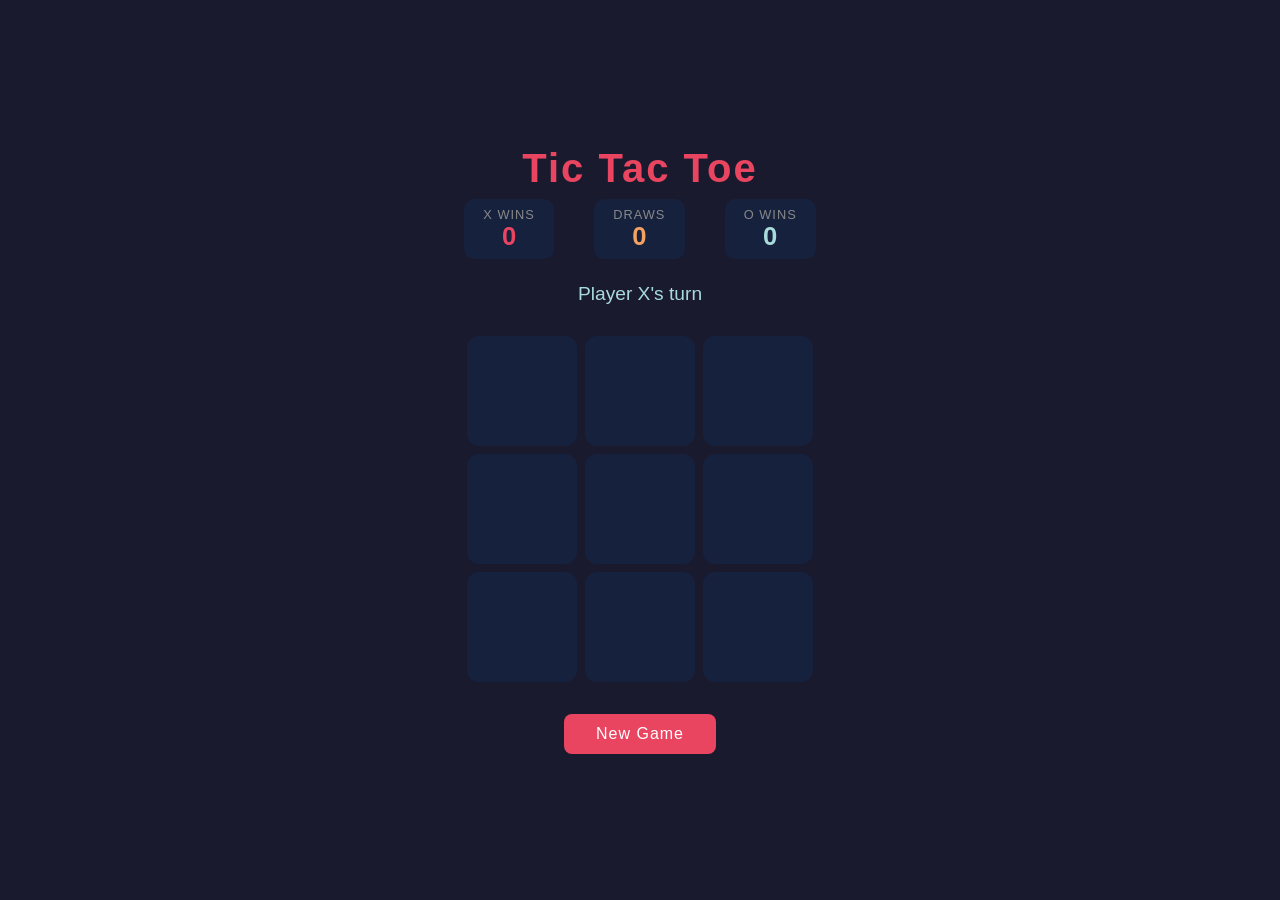
<file: tictactoe.html>
<!DOCTYPE html>
<html lang="en">
<head>
  <meta charset="UTF-8">
  <meta name="viewport" content="width=device-width, initial-scale=1.0">
  <title>Tic Tac Toe</title>
  <style>
    * { box-sizing: border-box; margin: 0; padding: 0; }

    body {
      font-family: 'Segoe UI', sans-serif;
      background: #1a1a2e;
      color: #eee;
      display: flex;
      flex-direction: column;
      align-items: center;
      justify-content: center;
      min-height: 100vh;
    }

    h1 {
      font-size: 2.5rem;
      margin-bottom: 0.5rem;
      letter-spacing: 2px;
      color: #e94560;
    }

    #status {
      font-size: 1.2rem;
      margin-bottom: 1.5rem;
      min-height: 1.5em;
      color: #a8dadc;
    }

    #board {
      display: grid;
      grid-template-columns: repeat(3, 110px);
      grid-template-rows: repeat(3, 110px);
      gap: 8px;
    }

    .cell {
      background: #16213e;
      border-radius: 12px;
      display: flex;
      align-items: center;
      justify-content: center;
      font-size: 3rem;
      font-weight: bold;
      cursor: pointer;
      transition: background 0.15s, transform 0.1s;
      user-select: none;
    }

    .cell:hover:not(.taken) {
      background: #0f3460;
      transform: scale(1.05);
    }

    .cell.x { color: #e94560; }
    .cell.o { color: #a8dadc; }

    .cell.win {
      background: #0f3460;
      box-shadow: 0 0 18px rgba(168, 218, 220, 0.6);
    }

    #reset {
      margin-top: 2rem;
      padding: 0.7rem 2rem;
      font-size: 1rem;
      border: none;
      border-radius: 8px;
      background: #e94560;
      color: #fff;
      cursor: pointer;
      letter-spacing: 1px;
      transition: background 0.15s, transform 0.1s;
    }

    #reset:hover {
      background: #c73652;
      transform: scale(1.05);
    }

    #scores {
      display: flex;
      gap: 2.5rem;
      margin-bottom: 1.5rem;
      font-size: 1rem;
    }

    .score-box {
      background: #16213e;
      border-radius: 10px;
      padding: 0.5rem 1.2rem;
      text-align: center;
    }

    .score-box .label { font-size: 0.8rem; color: #888; text-transform: uppercase; letter-spacing: 1px; }
    .score-box .val { font-size: 1.6rem; font-weight: bold; }
    .score-box.x-score .val { color: #e94560; }
    .score-box.o-score .val { color: #a8dadc; }
    .score-box.draw-score .val { color: #f4a261; }
  </style>
</head>
<body>
  <h1>Tic Tac Toe</h1>

  <div id="scores">
    <div class="score-box x-score">
      <div class="label">X Wins</div>
      <div class="val" id="x-score">0</div>
    </div>
    <div class="score-box draw-score">
      <div class="label">Draws</div>
      <div class="val" id="draw-score">0</div>
    </div>
    <div class="score-box o-score">
      <div class="label">O Wins</div>
      <div class="val" id="o-score">0</div>
    </div>
  </div>

  <div id="status">Player X's turn</div>

  <div id="board">
    <div class="cell" data-i="0"></div>
    <div class="cell" data-i="1"></div>
    <div class="cell" data-i="2"></div>
    <div class="cell" data-i="3"></div>
    <div class="cell" data-i="4"></div>
    <div class="cell" data-i="5"></div>
    <div class="cell" data-i="6"></div>
    <div class="cell" data-i="7"></div>
    <div class="cell" data-i="8"></div>
  </div>

  <button id="reset">New Game</button>

  <script>
    const WINS = [[0,1,2],[3,4,5],[6,7,8],[0,3,6],[1,4,7],[2,5,8],[0,4,8],[2,4,6]];
    let board, current, over, scores = {X:0, O:0, D:0};

    function init() {
      board = Array(9).fill('');
      current = 'X';
      over = false;
      document.querySelectorAll('.cell').forEach(c => {
        c.textContent = '';
        c.className = 'cell';
      });
      setStatus("Player X's turn");
    }

    function setStatus(msg) {
      document.getElementById('status').textContent = msg;
    }

    function checkWin() {
      return WINS.find(line => line.every(i => board[i] === current)) || null;
    }

    function checkDraw() {
      return board.every(v => v !== '');
    }

    function updateScores() {
      document.getElementById('x-score').textContent = scores.X;
      document.getElementById('o-score').textContent = scores.O;
      document.getElementById('draw-score').textContent = scores.D;
    }

    document.getElementById('board').addEventListener('click', e => {
      const cell = e.target.closest('.cell');
      if (!cell || over || board[cell.dataset.i]) return;

      const i = +cell.dataset.i;
      board[i] = current;
      cell.textContent = current;
      cell.classList.add(current.toLowerCase(), 'taken');

      const win = checkWin();
      if (win) {
        win.forEach(idx => document.querySelector(`[data-i="${idx}"]`).classList.add('win'));
        setStatus(`Player ${current} wins!`);
        scores[current]++;
        updateScores();
        over = true;
      } else if (checkDraw()) {
        setStatus("It's a draw!");
        scores.D++;
        updateScores();
        over = true;
      } else {
        current = current === 'X' ? 'O' : 'X';
        setStatus(`Player ${current}'s turn`);
      }
    });

    document.getElementById('reset').addEventListener('click', init);

    init();
  </script>
</body>
</html>
</file>
